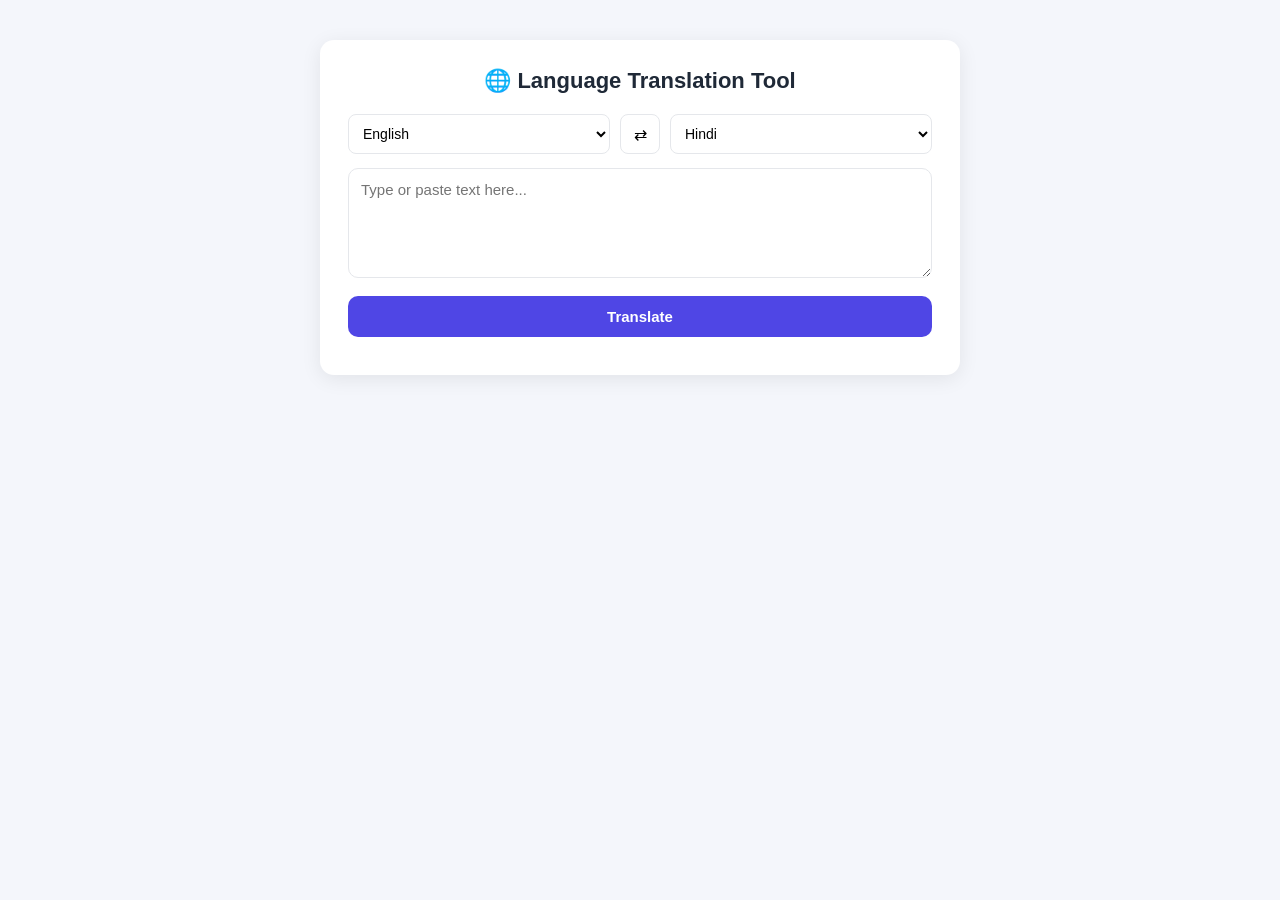
<file: index.html>
<!DOCTYPE html>
<html lang="en">
<head>
  <meta charset="UTF-8">
  <meta name="viewport" content="width=device-width, initial-scale=1">
  <title>Language Translation Tool</title>
  <link rel="stylesheet" href="styles.css">
</head>
<body>
  <div class="card">
    <h1>🌐 Language Translation Tool</h1>

    <div class="lang-row">
      <select id="sourceLang"></select>
      <button class="swap-btn" id="swapBtn" title="Swap languages">⇄</button>
      <select id="targetLang"></select>
    </div>

    <textarea id="inputText" placeholder="Type or paste text here..."></textarea>

    <button class="translate-btn" id="translateBtn">Translate</button>
    <div class="status" id="status"></div>

    <div class="result-box" id="resultBox">
      <div id="resultText"></div>
      <div class="actions">
        <button class="icon-btn" id="copyBtn">📋 Copy</button>
        <button class="icon-btn" id="speakBtn">🔊 Listen</button>
      </div>
    </div>
  </div>

  <script src="script.js"></script>
</body>
</html>
</file>
<file: styles.css>
:root {
  --bg: #f4f6fb;
  --card: #ffffff;
  --primary: #4f46e5;
  --primary-dark: #4338ca;
  --text: #1f2937;
  --muted: #6b7280;
  --border: #e5e7eb;
}

* { box-sizing: border-box; }

body {
  margin: 0;
  font-family: 'Segoe UI', Arial, sans-serif;
  background: var(--bg);
  color: var(--text);
  display: flex;
  justify-content: center;
  padding: 40px 16px;
}

.card {
  background: var(--card);
  border-radius: 14px;
  box-shadow: 0 4px 20px rgba(0,0,0,0.08);
  width: 100%;
  max-width: 640px;
  padding: 28px;
}

h1 {
  margin: 0 0 20px;
  font-size: 22px;
  text-align: center;
}

.lang-row {
  display: flex;
  align-items: center;
  gap: 10px;
  margin-bottom: 14px;
}

select {
  flex: 1;
  padding: 10px;
  border-radius: 8px;
  border: 1px solid var(--border);
  font-size: 14px;
  background: #fff;
}

.swap-btn {
  background: none;
  border: 1px solid var(--border);
  border-radius: 8px;
  width: 40px;
  height: 40px;
  cursor: pointer;
  font-size: 16px;
  flex-shrink: 0;
}

.swap-btn:hover { background: #f3f4f6; }

textarea {
  width: 100%;
  min-height: 110px;
  padding: 12px;
  border-radius: 10px;
  border: 1px solid var(--border);
  font-size: 15px;
  resize: vertical;
  font-family: inherit;
}

.translate-btn {
  width: 100%;
  margin-top: 14px;
  padding: 12px;
  background: var(--primary);
  color: #fff;
  border: none;
  border-radius: 10px;
  font-size: 15px;
  font-weight: 600;
  cursor: pointer;
  transition: background 0.15s;
}

.translate-btn:hover { background: var(--primary-dark); }
.translate-btn:disabled { background: #a5a6f0; cursor: not-allowed; }

.result-box {
  margin-top: 20px;
  padding: 14px;
  border-radius: 10px;
  background: #f0fdf4;
  border: 1px solid #bbf7d0;
  display: none;
  font-size: 15px;
  line-height: 1.5;
}

.result-box.show { display: block; }

.actions {
  margin-top: 10px;
  display: flex;
  gap: 8px;
}

.icon-btn {
  background: #fff;
  border: 1px solid var(--border);
  border-radius: 8px;
  padding: 6px 12px;
  cursor: pointer;
  font-size: 13px;
}

.icon-btn:hover { background: #f3f4f6; }

.status {
  margin-top: 10px;
  font-size: 13px;
  color: var(--muted);
  text-align: center;
}

.error { color: #dc2626; }
</file>
<file: Translator/styles.css>
:root {
  --bg: #f4f6fb;
  --card: #ffffff;
  --primary: #4f46e5;
  --primary-dark: #4338ca;
  --text: #1f2937;
  --muted: #6b7280;
  --border: #e5e7eb;
}

* { box-sizing: border-box; }

body {
  margin: 0;
  font-family: 'Segoe UI', Arial, sans-serif;
  background: var(--bg);
  color: var(--text);
  display: flex;
  justify-content: center;
  padding: 40px 16px;
}

.card {
  background: var(--card);
  border-radius: 14px;
  box-shadow: 0 4px 20px rgba(0,0,0,0.08);
  width: 100%;
  max-width: 640px;
  padding: 28px;
}

h1 {
  margin: 0 0 20px;
  font-size: 22px;
  text-align: center;
}

.lang-row {
  display: flex;
  align-items: center;
  gap: 10px;
  margin-bottom: 14px;
}

select {
  flex: 1;
  padding: 10px;
  border-radius: 8px;
  border: 1px solid var(--border);
  font-size: 14px;
  background: #fff;
}

.swap-btn {
  background: none;
  border: 1px solid var(--border);
  border-radius: 8px;
  width: 40px;
  height: 40px;
  cursor: pointer;
  font-size: 16px;
  flex-shrink: 0;
}

.swap-btn:hover { background: #f3f4f6; }

textarea {
  width: 100%;
  min-height: 110px;
  padding: 12px;
  border-radius: 10px;
  border: 1px solid var(--border);
  font-size: 15px;
  resize: vertical;
  font-family: inherit;
}

.translate-btn {
  width: 100%;
  margin-top: 14px;
  padding: 12px;
  background: var(--primary);
  color: #fff;
  border: none;
  border-radius: 10px;
  font-size: 15px;
  font-weight: 600;
  cursor: pointer;
  transition: background 0.15s;
}

.translate-btn:hover { background: var(--primary-dark); }
.translate-btn:disabled { background: #a5a6f0; cursor: not-allowed; }

.result-box {
  margin-top: 20px;
  padding: 14px;
  border-radius: 10px;
  background: #f0fdf4;
  border: 1px solid #bbf7d0;
  display: none;
  font-size: 15px;
  line-height: 1.5;
}

.result-box.show { display: block; }

.actions {
  margin-top: 10px;
  display: flex;
  gap: 8px;
}

.icon-btn {
  background: #fff;
  border: 1px solid var(--border);
  border-radius: 8px;
  padding: 6px 12px;
  cursor: pointer;
  font-size: 13px;
}

.icon-btn:hover { background: #f3f4f6; }

.status {
  margin-top: 10px;
  font-size: 13px;
  color: var(--muted);
  text-align: center;
}

.error { color: #dc2626; }
</file>
